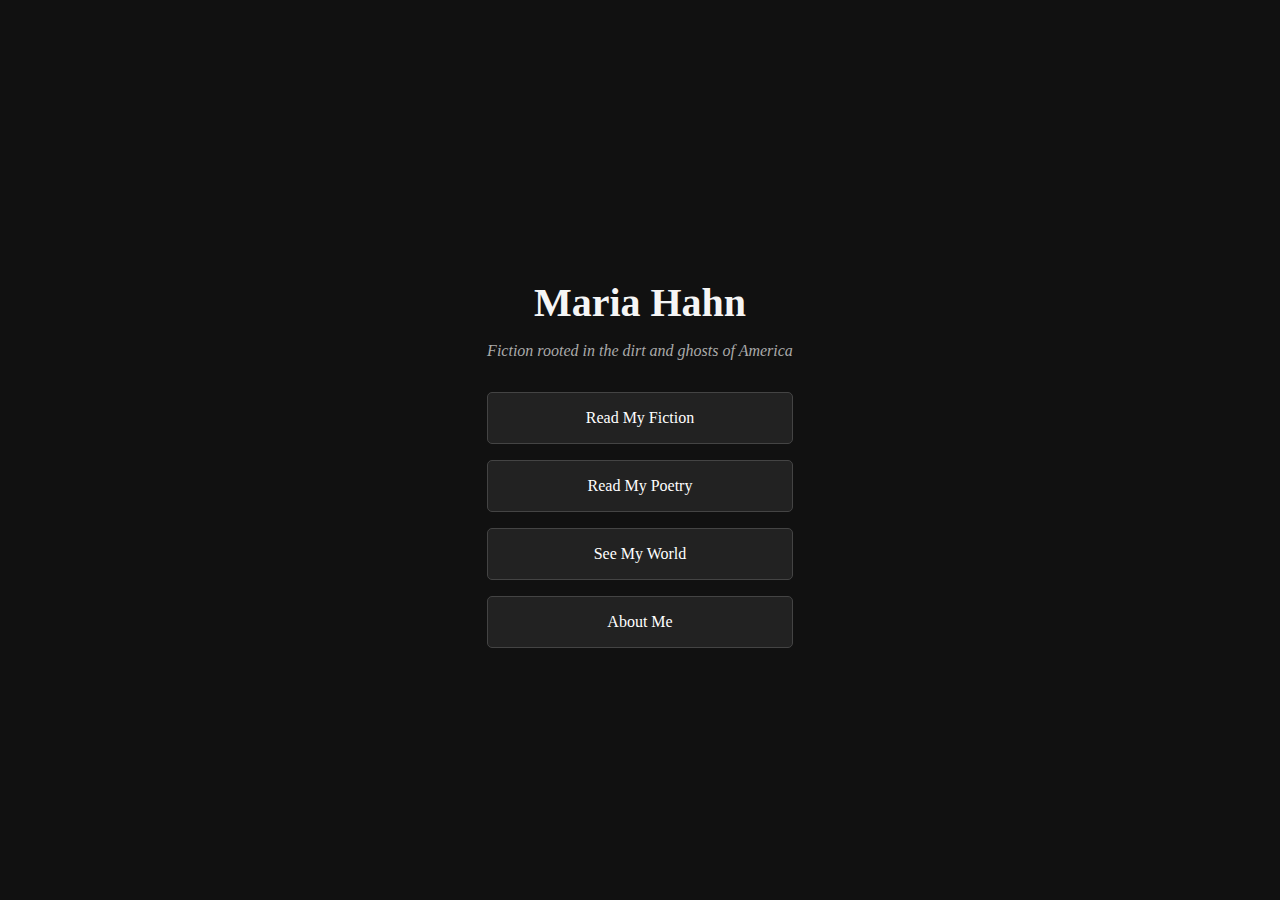
<file: index.html>
<!DOCTYPE html>
<html lang="en">
<head>
  <meta charset="UTF-8" />
  <meta name="viewport" content="width=device-width, initial-scale=1.0" />
  <title>Maria Hahn</title>
  <link rel="stylesheet" href="style.css" />
</head>
<body>
  <div class="container">
    <h1>Maria Hahn</h1>
    <p class="tagline">Fiction rooted in the dirt and ghosts of America</p>

    <div class="buttons">
      <a href="writing.html" class="btn">Read My Fiction</a>
      <a href="https://blackhenoracle.com/poetry.html" class="btn">Read My Poetry</a>
      <a href="https://blackhenoracle.com" class="btn">See My World</a>
      <a href="about.html" class="btn">About Me</a>
    </div>
  </div>
</body>
</html>
</file>
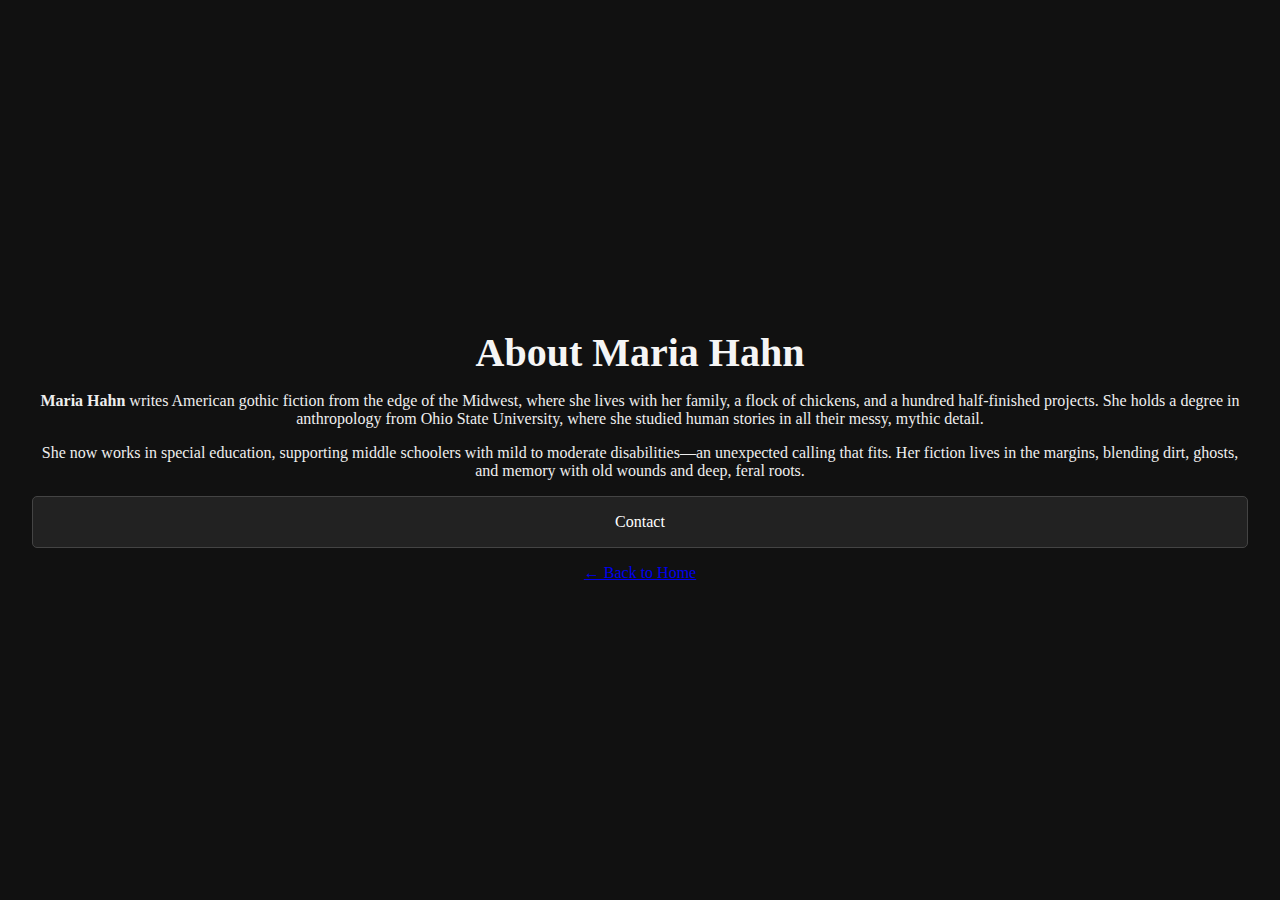
<file: about.html>
<!DOCTYPE html>
<html lang="en">
<head>
  <meta charset="UTF-8" />
  <meta name="viewport" content="width=device-width, initial-scale=1.0"/>
  <title>About Maria Hahn</title>
  <link rel="stylesheet" href="style.css" />
</head>
<body>
  <div class="container">
    <header>
      <h1 class="page-title">About Maria Hahn</h1>
    </header>
    <main>
      <section class="content-section">
        <p><strong>Maria Hahn</strong> writes American gothic fiction from the edge of the Midwest, where she lives with her family, a flock of chickens, and a hundred half-finished projects. She holds a degree in anthropology from Ohio State University, where she studied human stories in all their messy, mythic detail.</p>
        <p>She now works in special education, supporting middle schoolers with mild to moderate disabilities—an unexpected calling that fits. Her fiction lives in the margins, blending dirt, ghosts, and memory with old wounds and deep, feral roots.</p>
      </section>
      <div class="buttons">
        <a href="https://blackhenoracle.com/contact.html" class="btn">Contact</a>
      </div>
    </main>
    <footer>
      <p><a href="index.html" class="nav-link">← Back to Home</a></p>
    </footer>
  </div>
</body>
</html>
</file>
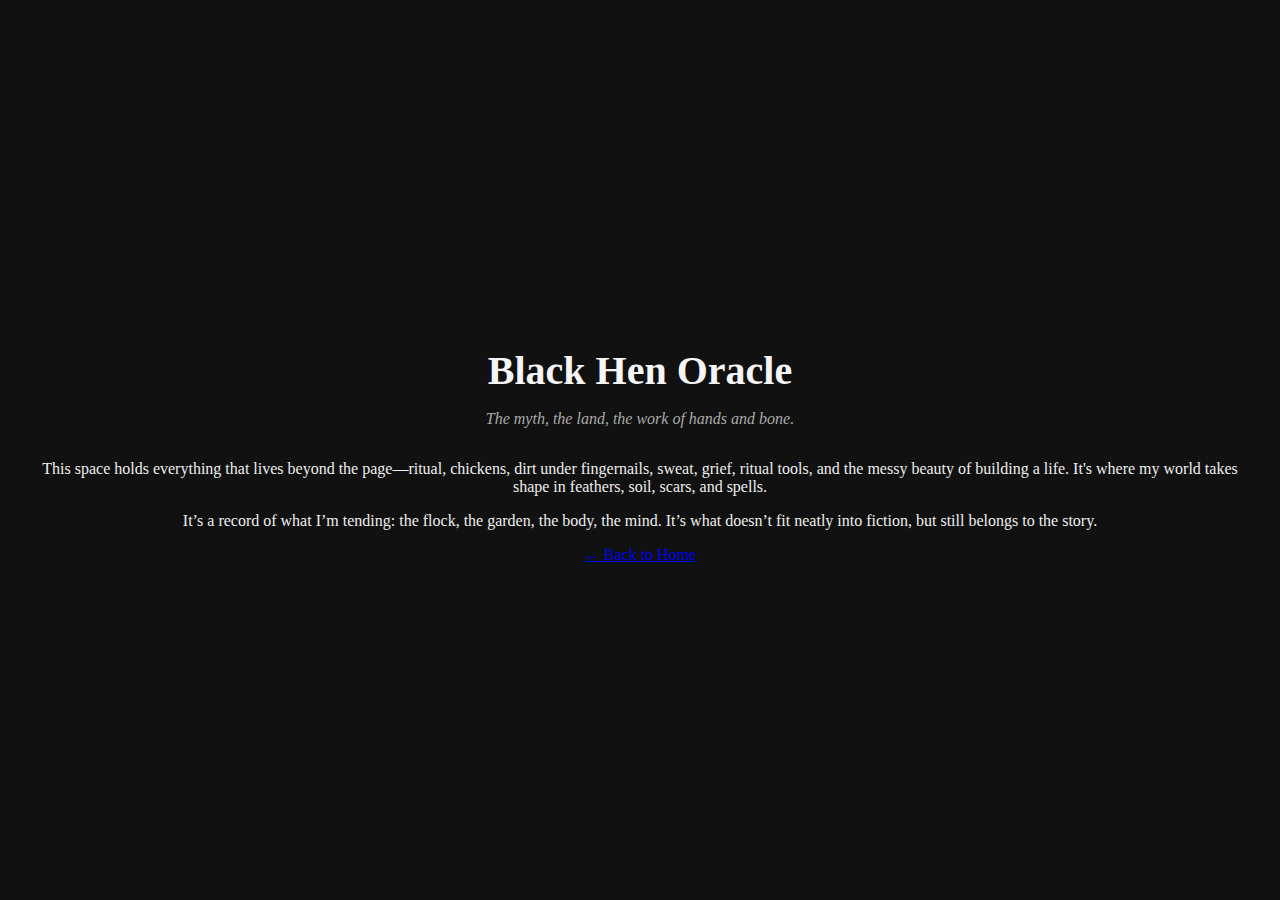
<file: blackhenoracle.html>
<!DOCTYPE html>
<html lang="en">
<head>
  <meta charset="UTF-8" />
  <meta name="viewport" content="width=device-width, initial-scale=1.0" />
  <title>Black Hen Oracle</title>
  <link rel="stylesheet" href="style.css" />
</head>

<!-- Google tag (gtag.js) -->
<script async src="https://www.googletagmanager.com/gtag/js?id=G-7M4B6GCFYB"></script>
<script>
  window.dataLayer = window.dataLayer || [];
  function gtag(){dataLayer.push(arguments);}
  gtag('js', new Date());

  gtag('config', 'G-7M4B6GCFYB');
</script>
  
<body>
  <div class="container">
    <h1>Black Hen Oracle</h1>
    <p class="tagline">The myth, the land, the work of hands and bone.</p>

    <p>This space holds everything that lives beyond the page—ritual, chickens, dirt under fingernails, sweat, grief, ritual tools, and the messy beauty of building a life. It's where my world takes shape in feathers, soil, scars, and spells.</p>

    <p>It’s a record of what I’m tending: the flock, the garden, the body, the mind. It’s what doesn’t fit neatly into fiction, but still belongs to the story.</p>

    <p><a href="index.html">← Back to Home</a></p>
  </div>
</body>
</html>
</file>
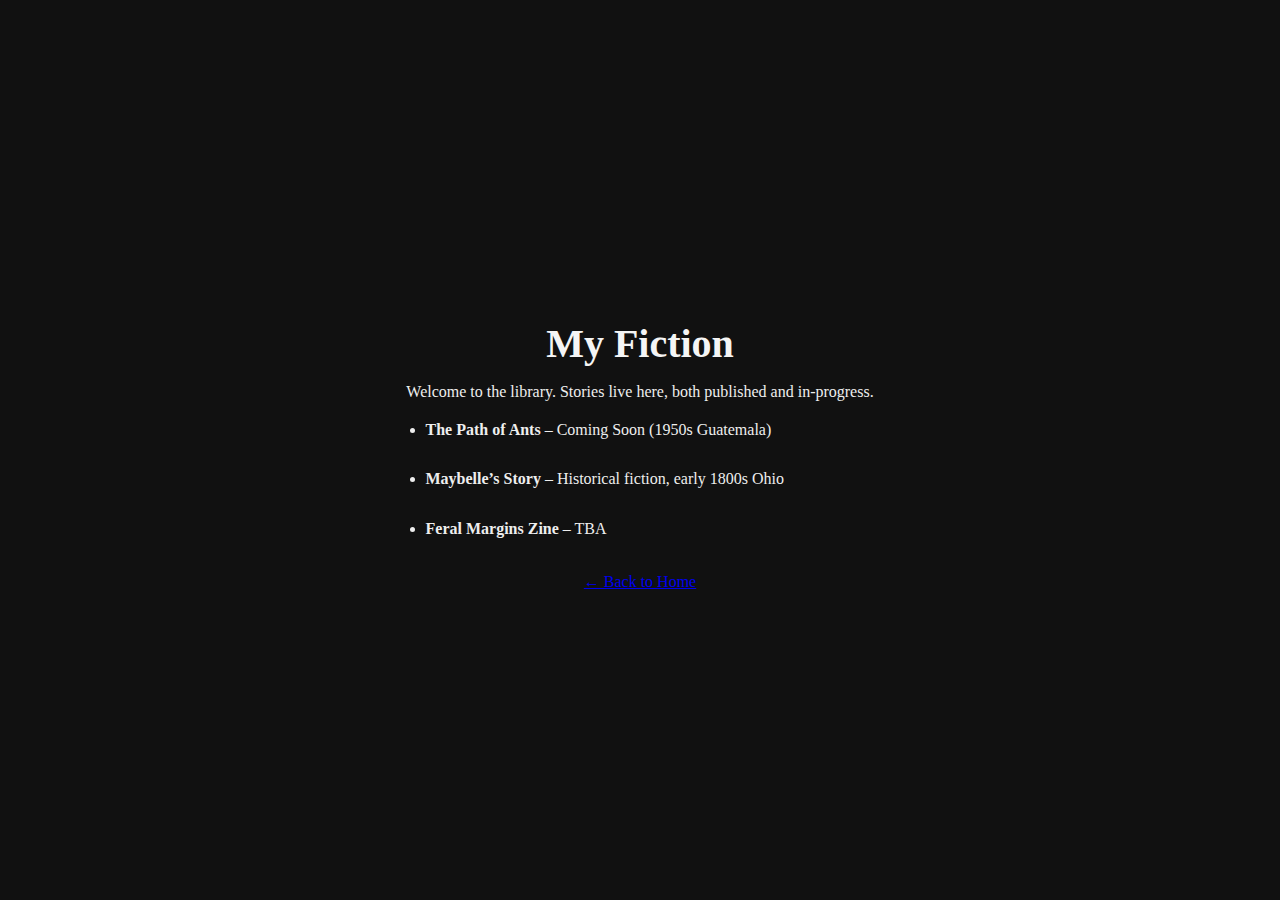
<file: fiction.html>
<!DOCTYPE html>
<html lang="en">
<head>
  <meta charset="UTF-8" />
  <meta name="viewport" content="width=device-width, initial-scale=1.0" />
  <title>Maria Hahn – Writing</title>
  <link rel="stylesheet" href="style.css" />
</head>
<body>
  <div class="container">
    <h1>My Fiction</h1>
    <p>Welcome to the library. Stories live here, both published and in-progress.</p>

    <ul>
      <li><strong>The Path of Ants</strong> – Coming Soon (1950s Guatemala)</li>
      <li><strong>Maybelle’s Story</strong> – Historical fiction, early 1800s Ohio</li>
      <li><strong>Feral Margins Zine</strong> – TBA</li>
    </ul>

    <p><a href="index.html">← Back to Home</a></p>
  </div>
</body>
</html>
</file>
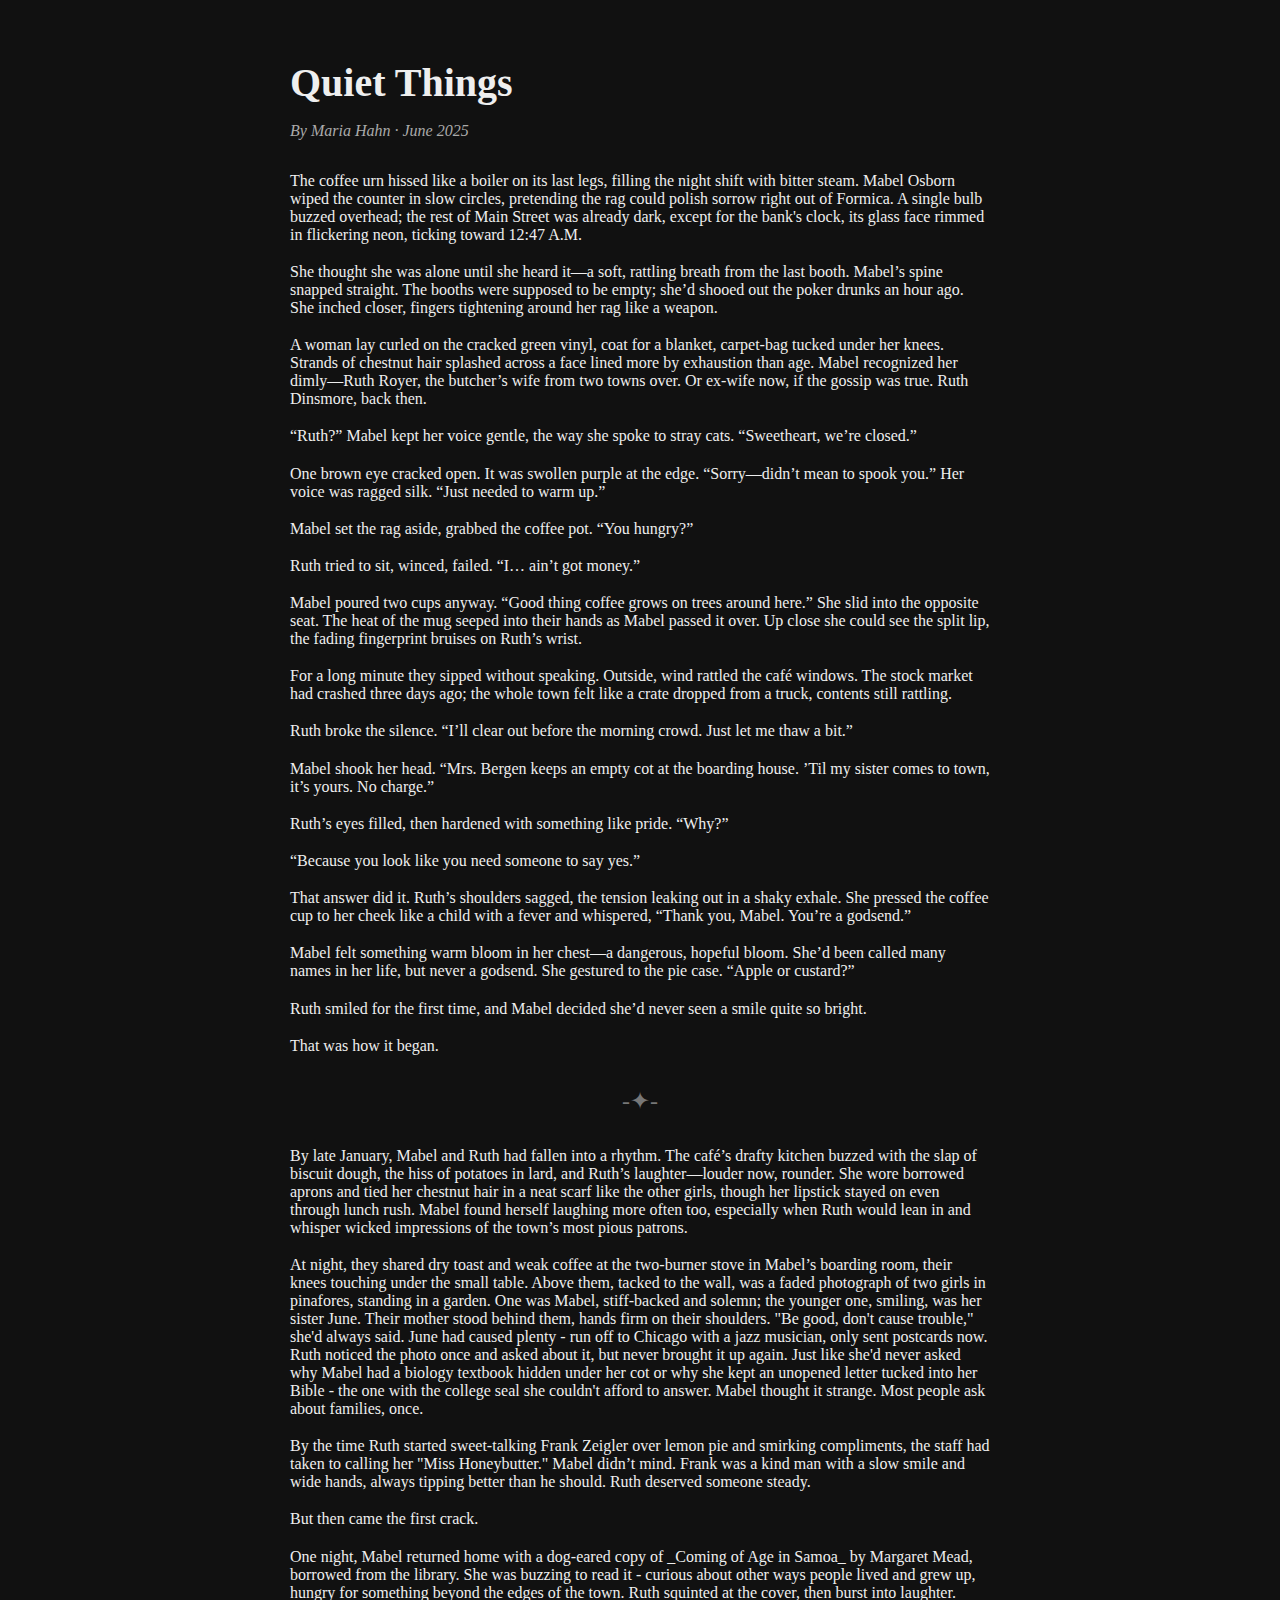
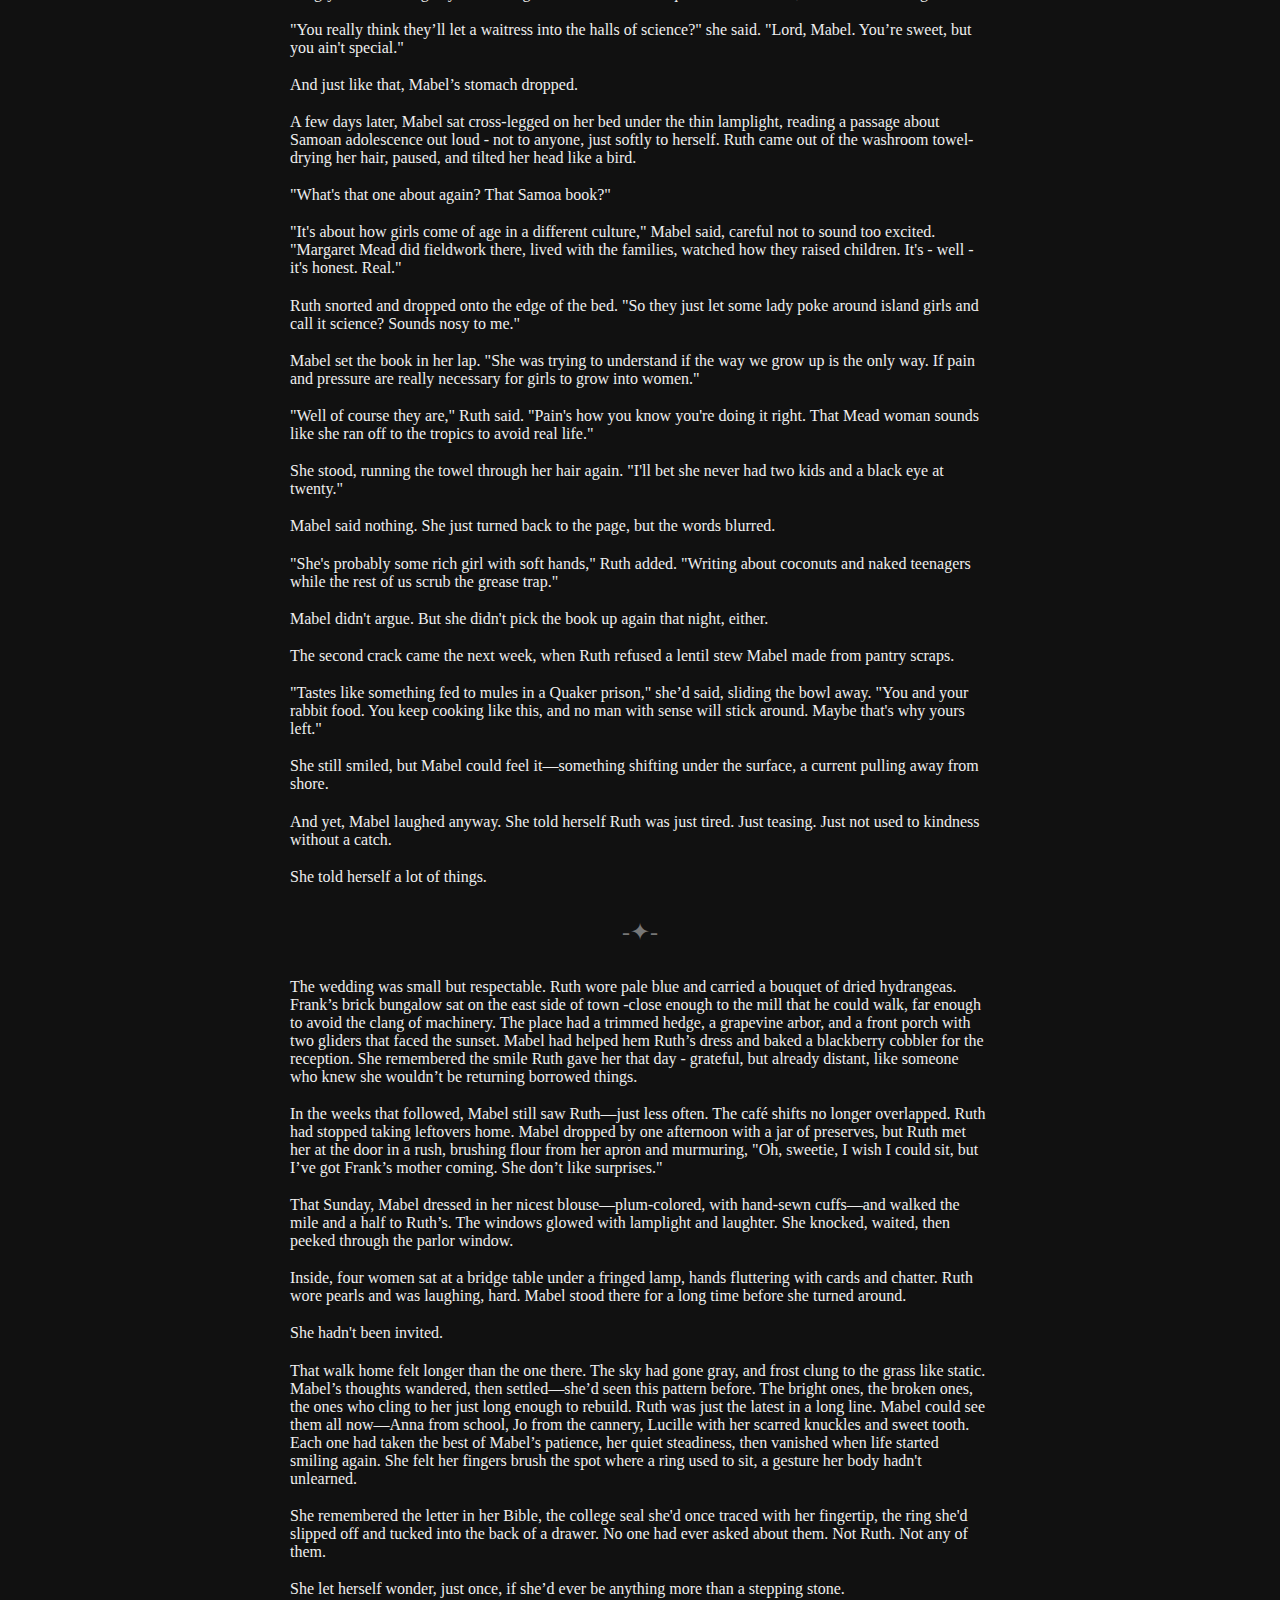
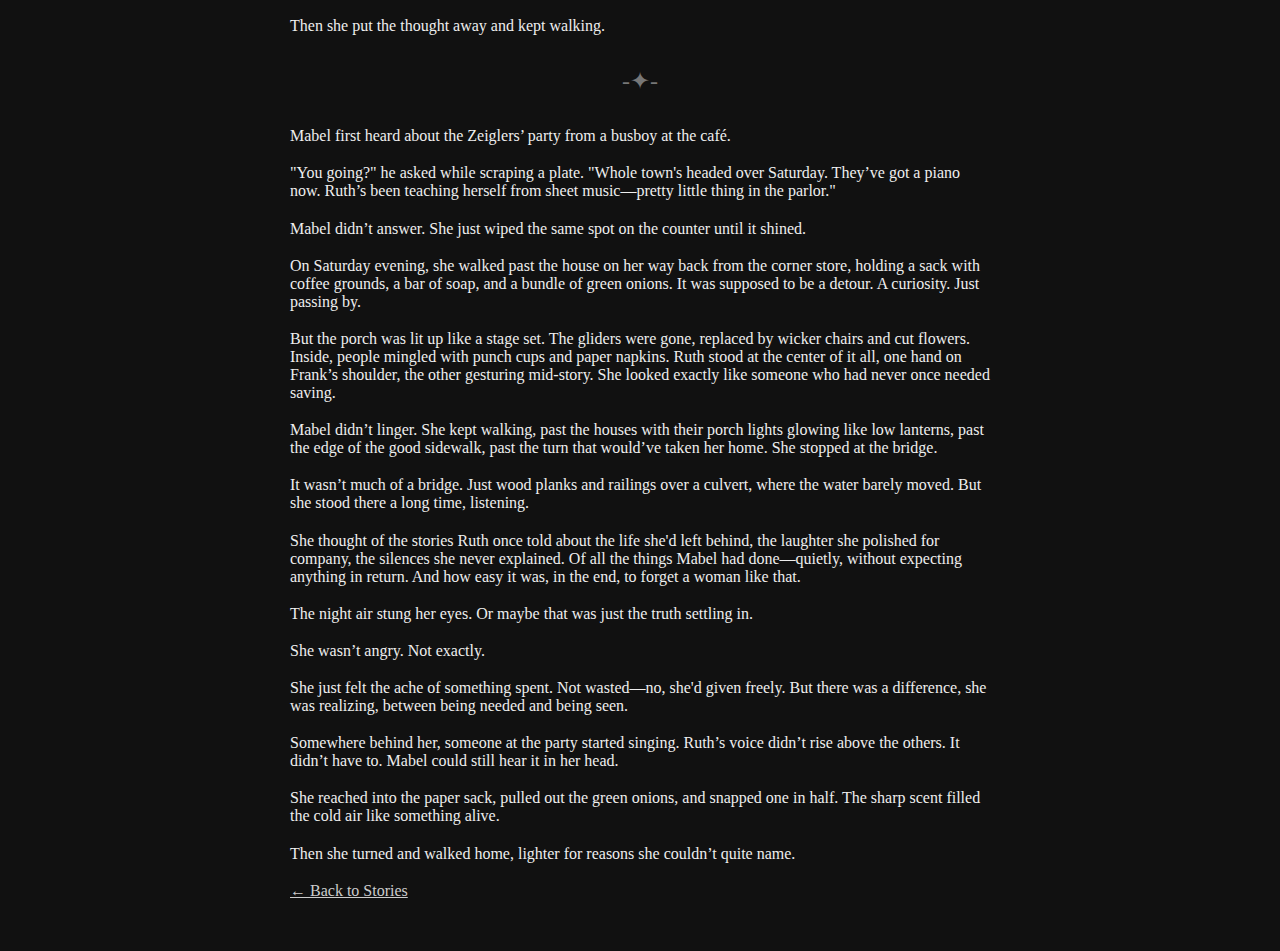
<file: quiet-things.html>
<!DOCTYPE html>
<html lang="en">
<head>
  <meta charset="UTF-8" />
  <meta name="viewport" content="width=device-width, initial-scale=1.0" />
  <title>Quiet Things – Maria Hahn</title>
  <style>
    body {
      background-color: #111;
      color: #eee;
      font-family: Georgia, serif;
      padding: 2rem;
      max-width: 700px;
      margin: auto;
    }
    h1 {
      font-size: 2.5rem;
      margin-bottom: 0.2rem;
    }
    .tagline {
      font-style: italic;
      color: #aaa;
      margin-bottom: 2rem;
    }
    p {
      margin-bottom: 1.2rem;
    }
    .divider {
      text-align: center;
      font-size: 1.5rem;
      color: #777;
      margin: 2rem 0;
    }
    a {
      color: #ccc;
    }
  </style>
</head>
<body>
  <h1>Quiet Things</h1>
  <p class="tagline">By Maria Hahn · June 2025</p>

  <p>The coffee urn hissed like a boiler on its last legs, filling the night shift with bitter steam. Mabel Osborn wiped the counter in slow circles, pretending the rag could polish sorrow right out of Formica. A single bulb buzzed overhead; the rest of Main Street was already dark, except for the bank's clock, its glass face rimmed in flickering neon, ticking toward 12:47 A.M.</p>
  <p>She thought she was alone until she heard it—a soft, rattling breath from the last booth. Mabel’s spine snapped straight. The booths were supposed to be empty; she’d shooed out the poker drunks an hour ago. She inched closer, fingers tightening around her rag like a weapon.</p>
  <p>A woman lay curled on the cracked green vinyl, coat for a blanket, carpet‑bag tucked under her knees. Strands of chestnut hair splashed across a face lined more by exhaustion than age. Mabel recognized her dimly—Ruth Royer, the butcher’s wife from two towns over. Or ex‑wife now, if the gossip was true. Ruth Dinsmore, back then.</p>
  <p>“Ruth?” Mabel kept her voice gentle, the way she spoke to stray cats. “Sweetheart, we’re closed.”</p>
  <p>One brown eye cracked open. It was swollen purple at the edge. “Sorry—didn’t mean to spook you.” Her voice was ragged silk. “Just needed to warm up.”</p>
  <p>Mabel set the rag aside, grabbed the coffee pot. “You hungry?”</p>
  <p>Ruth tried to sit, winced, failed. “I… ain’t got money.”</p>
  <p>Mabel poured two cups anyway. “Good thing coffee grows on trees around here.” She slid into the opposite seat. The heat of the mug seeped into their hands as Mabel passed it over. Up close she could see the split lip, the fading fingerprint bruises on Ruth’s wrist.</p>
  <p>For a long minute they sipped without speaking. Outside, wind rattled the café windows. The stock market had crashed three days ago; the whole town felt like a crate dropped from a truck, contents still rattling.</p>
  <p>Ruth broke the silence. “I’ll clear out before the morning crowd. Just let me thaw a bit.”</p>
  <p>Mabel shook her head. “Mrs. Bergen keeps an empty cot at the boarding house. ’Til my sister comes to town, it’s yours. No charge.”</p>
  <p>Ruth’s eyes filled, then hardened with something like pride. “Why?”</p>
  <p>“Because you look like you need someone to say yes.”</p>
  <p>That answer did it. Ruth’s shoulders sagged, the tension leaking out in a shaky exhale. She pressed the coffee cup to her cheek like a child with a fever and whispered, “Thank you, Mabel. You’re a godsend.”</p>
  <p>Mabel felt something warm bloom in her chest—a dangerous, hopeful bloom. She’d been called many names in her life, but never a godsend. She gestured to the pie case. “Apple or custard?”</p>
  <p>Ruth smiled for the first time, and Mabel decided she’d never seen a smile quite so bright.</p>
  <p>That was how it began.</p>

  
<p class="divider">-✦-</p>


  <p>By late January, Mabel and Ruth had fallen into a rhythm. The café’s drafty kitchen buzzed with the slap of biscuit dough, the hiss of potatoes in lard, and Ruth’s laughter—louder now, rounder. She wore borrowed aprons and tied her chestnut hair in a neat scarf like the other girls, though her lipstick stayed on even through lunch rush. Mabel found herself laughing more often too, especially when Ruth would lean in and whisper wicked impressions of the town’s most pious patrons.</p>
  <p>At night, they shared dry toast and weak coffee at the two-burner stove in Mabel’s boarding room, their knees touching under the small table. Above them, tacked to the wall, was a faded photograph of two girls in pinafores, standing in a garden. One was Mabel, stiff-backed and solemn; the younger one, smiling, was her sister June. Their mother stood behind them, hands firm on their shoulders. "Be good, don't cause trouble," she'd always said. June had caused plenty - run off to Chicago with a jazz musician, only sent postcards now. Ruth noticed the photo once and asked about it, but never brought it up again. Just like she'd never asked why Mabel had a biology textbook hidden under her cot or why she kept an unopened letter tucked into her Bible - the one with the college seal she couldn't afford to answer. Mabel thought it strange. Most people ask about families, once. </p>
  <p>By the time Ruth started sweet-talking Frank Zeigler over lemon pie and smirking compliments, the staff had taken to calling her "Miss Honeybutter." Mabel didn’t mind. Frank was a kind man with a slow smile and wide hands, always tipping better than he should. Ruth deserved someone steady.</p>
  <p>But then came the first crack.</p>
  <p>One night, Mabel returned home with a dog-eared copy of _Coming of Age in Samoa_ by Margaret Mead, borrowed from the library. She was buzzing to read it - curious about other ways people lived and grew up, hungry for something beyond the edges of the town. Ruth squinted at the cover, then burst into laughter.</p>
  <p>"You really think they’ll let a waitress into the halls of science?" she said. "Lord, Mabel. You’re sweet, but you ain't special."</p>
  <p>And just like that, Mabel’s stomach dropped.</p>
  <p>A few days later, Mabel sat cross-legged on her bed under the thin lamplight, reading a passage about Samoan adolescence out loud - not to anyone, just softly to herself. Ruth came out of the washroom towel-drying her hair, paused, and tilted her head like a bird.</p>
  <p>"What's that one about again? That Samoa book?"</p>
  <p>"It's about how girls come of age in a different culture," Mabel said, careful not to sound too excited. "Margaret Mead did fieldwork there, lived with the families, watched how they raised children. It's - well - it's honest. Real."</p>
  <p>Ruth snorted and dropped onto the edge of the bed. "So they just let some lady poke around island girls and call it science? Sounds nosy to me."</p>
  <p>Mabel set the book in her lap. "She was trying to understand if the way we grow up is the only way. If pain and pressure are really necessary for girls to grow into women."</p>
  <p>"Well of course they are," Ruth said. "Pain's how you know you're doing it right. That Mead woman sounds like she ran off to the tropics to avoid real life." </p>
  <p>She stood, running the towel through her hair again. "I'll bet she never had two kids and a black eye at twenty."</p>
  <p>Mabel said nothing. She just turned back to the page, but the words blurred.</p>
  <p>"She's probably some rich girl with soft hands," Ruth added. "Writing about coconuts and naked teenagers while the rest of us scrub the grease trap." </p>
  <p>Mabel didn't argue. But she didn't pick the book up again that night, either. </p>
  <p>The second crack came the next week, when Ruth refused a lentil stew Mabel made from pantry scraps.</p>
  <p>"Tastes like something fed to mules in a Quaker prison," she’d said, sliding the bowl away. "You and your rabbit food. You keep cooking like this, and no man with sense will stick around. Maybe that's why yours left."</p>
  <p>She still smiled, but Mabel could feel it—something shifting under the surface, a current pulling away from shore.</p>
  <p>And yet, Mabel laughed anyway. She told herself Ruth was just tired. Just teasing. Just not used to kindness without a catch.</p>
  <p>She told herself a lot of things.</p>
  

 <p class="divider">-✦-</p>


  <p>The wedding was small but respectable. Ruth wore pale blue and carried a bouquet of dried hydrangeas. Frank’s brick bungalow sat on the east side of town -close enough to the mill that he could walk, far enough to avoid the clang of machinery. The place had a trimmed hedge, a grapevine arbor, and a front porch with two gliders that faced the sunset. Mabel had helped hem Ruth’s dress and baked a blackberry cobbler for the reception. She remembered the smile Ruth gave her that day - grateful, but already distant, like someone who knew she wouldn’t be returning borrowed things.</p>
  <p>In the weeks that followed, Mabel still saw Ruth—just less often. The café shifts no longer overlapped. Ruth had stopped taking leftovers home. Mabel dropped by one afternoon with a jar of preserves, but Ruth met her at the door in a rush, brushing flour from her apron and murmuring, "Oh, sweetie, I wish I could sit, but I’ve got Frank’s mother coming. She don’t like surprises."</p>
  <p>That Sunday, Mabel dressed in her nicest blouse—plum-colored, with hand-sewn cuffs—and walked the mile and a half to Ruth’s. The windows glowed with lamplight and laughter. She knocked, waited, then peeked through the parlor window.</p>
  <p>Inside, four women sat at a bridge table under a fringed lamp, hands fluttering with cards and chatter. Ruth wore pearls and was laughing, hard. Mabel stood there for a long time before she turned around. </p>
  <p>She hadn't been invited.</p>
  <p>That walk home felt longer than the one there. The sky had gone gray, and frost clung to the grass like static. Mabel’s thoughts wandered, then settled—she’d seen this pattern before. The bright ones, the broken ones, the ones who cling to her just long enough to rebuild. Ruth was just the latest in a long line. Mabel could see them all now—Anna from school, Jo from the cannery, Lucille with her scarred knuckles and sweet tooth. Each one had taken the best of Mabel’s patience, her quiet steadiness, then vanished when life started smiling again. She felt her fingers brush the spot where a ring used to sit, a gesture her body hadn't unlearned. </p>
  <p>She remembered the letter in her Bible, the college seal she'd once traced with her fingertip, the ring she'd slipped off and tucked into the back of a drawer. No one had ever asked about them. Not Ruth. Not any of them.</p>
  <p>She let herself wonder, just once, if she’d ever be anything more than a stepping stone.</p>
  <p>Then she put the thought away and kept walking.</p>


 <p class="divider">-✦-</p>


  <p>Mabel first heard about the Zeiglers’ party from a busboy at the café.</p>
  <p>"You going?" he asked while scraping a plate. "Whole town's headed over Saturday. They’ve got a piano now. Ruth’s been teaching herself from sheet music—pretty little thing in the parlor."</p>
  <p>Mabel didn’t answer. She just wiped the same spot on the counter until it shined.</p>
  <p>On Saturday evening, she walked past the house on her way back from the corner store, holding a sack with coffee grounds, a bar of soap, and a bundle of green onions. It was supposed to be a detour. A curiosity. Just passing by.</p>
  <p>But the porch was lit up like a stage set. The gliders were gone, replaced by wicker chairs and cut flowers. Inside, people mingled with punch cups and paper napkins. Ruth stood at the center of it all, one hand on Frank’s shoulder, the other gesturing mid-story. She looked exactly like someone who had never once needed saving.</p>
  <p>Mabel didn’t linger. She kept walking, past the houses with their porch lights glowing like low lanterns, past the edge of the good sidewalk, past the turn that would’ve taken her home. She stopped at the bridge.</p>
  <p>It wasn’t much of a bridge. Just wood planks and railings over a culvert, where the water barely moved. But she stood there a long time, listening.</p>
  <p>She thought of the stories Ruth once told about the life she'd left behind, the laughter she polished for company, the silences she never explained. Of all the things Mabel had done—quietly, without expecting anything in return. And how easy it was, in the end, to forget a woman like that.</p>
  <p>The night air stung her eyes. Or maybe that was just the truth settling in.</p>
  <p>She wasn’t angry. Not exactly.</p>
  <p>She just felt the ache of something spent. Not wasted—no, she'd given freely. But there was a difference, she was realizing, between being needed and being seen.</p>
  <p>Somewhere behind her, someone at the party started singing. Ruth’s voice didn’t rise above the others. It didn’t have to. Mabel could still hear it in her head.</p>
  <p>She reached into the paper sack, pulled out the green onions, and snapped one in half. The sharp scent filled the cold air like something alive.</p>
  <p>Then she turned and walked home, lighter for reasons she couldn’t quite name.</p>
  

  <p><a href="writing.html">← Back to Stories</a></p>
</body>
</html>
</file>
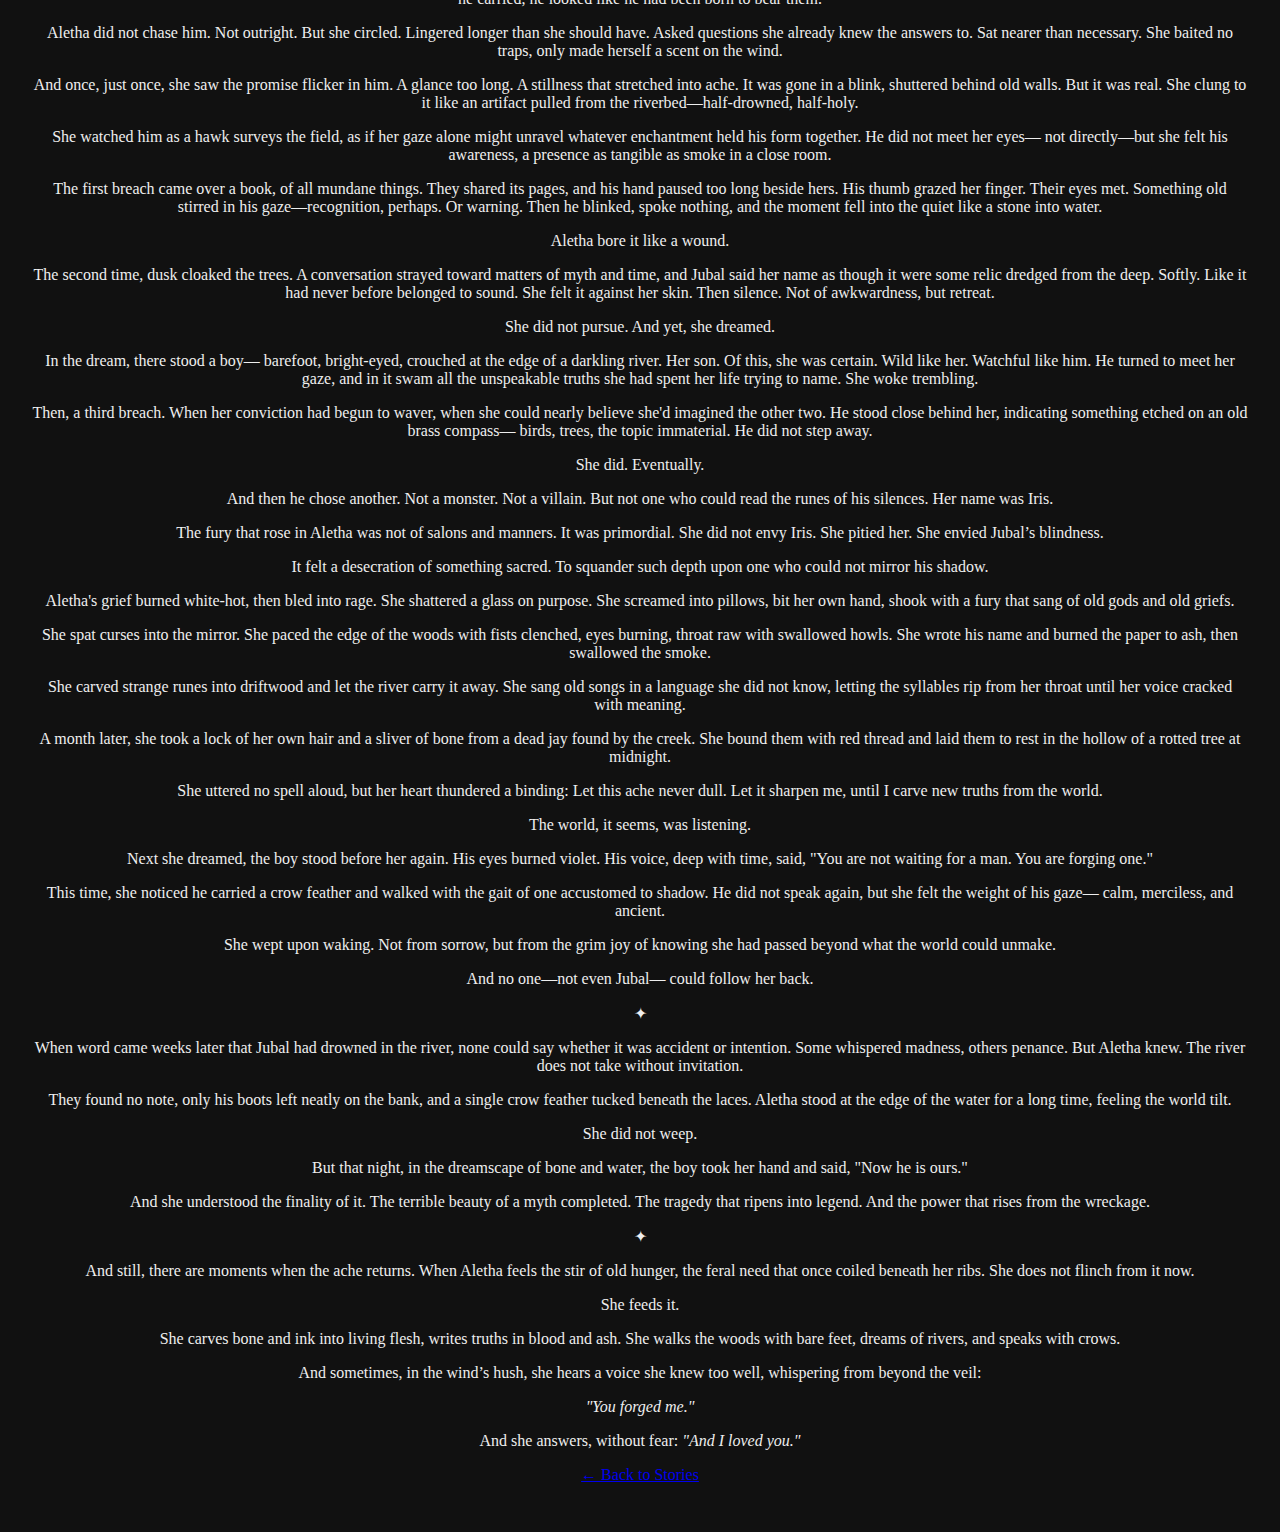
<file: the-one-the-ravens-know.html>
<!DOCTYPE html>
<html lang="en">
<head>
  <meta charset="UTF-8" />
  <meta name="viewport" content="width=device-width, initial-scale=1.0" />
  <title>The One the Ravens Know – Maria Hahn</title>
  <link rel="stylesheet" href="style.css" />
</head>
<body>
  <div class="container">
    <h1>The One the Ravens Know</h1>
    <p class="tagline">By Maria Hahn · June 2025</p>

    <div class="story-text">
      <p>They say the gods send omens to the wild ones. Aletha's came in the shape of a man she could never rightly hold. Pale as frostbitten birch bark, eyes like stormlight—Jubal arrived already vanishing.</p>

      <p>She saw him before she knew him. Not in the flesh, but in those shadowy dream-places, where blood remembers what the waking mind dares not speak. And when she woke, she knew what hunger was.</p>

      <p>It was not a hunger of the body, precisely, but of the spirit. A keening, wordless thing—like the cry of a hound on the moors who does not know whether it mourns or hunts.</p>

      <p class="divider">✦</p>

      <p>Jubal was not a man given to the frivolities of talk, nor did he court affection by conventional means. He moved through the world as one pursued by ghosts, and perhaps that was precisely what he was.</p>

      <p>Aletha regarded him at first with the quiet awe of a naturalist glimpsing a stag in the clearing. Every silence he wrapped himself in felt heavy with unspoken things. She knew the shape of his absence before she ever truly heard the timbre of his voice.</p>

      <p>Their paths twined in slow, unwritten lines. She noted the measured cadence of his boots on gravel, the twitch of his jaw when words threatened to escape him, the slope of his silence.</p>

      <p>Once, she caught him watching her from across the fire's glow. He did not look away quickly enough. In his face she read something perilously close to sorrow. Or perhaps, like her, he was starving.</p>

      <p>She tried not to see him, not to notice the wild pull beneath her ribs whenever he entered a room—but her body betrayed her. The scent of sun-warmed flannel. The twitch in his left temple when he was holding back words. The sinewed strength in his forearms, the labor carved into his hands.</p>

      <p>Jubal was not large, but he bore himself like a man twice his size. Compact and golden, his features were sharply symmetrical, almost luminous in their clarity. His slanted eyes were pale, always scanning, always seeing. His hair, thick and sun-kissed, curled with heat and effort. There was something about him that shimmered—like lightning in still air. Despite the shadows he carried, he looked like he had been born to bear them.</p>

      <p>Aletha did not chase him. Not outright. But she circled. Lingered longer than she should have. Asked questions she already knew the answers to. Sat nearer than necessary. She baited no traps, only made herself a scent on the wind.</p>

      <p>And once, just once, she saw the promise flicker in him. A glance too long. A stillness that stretched into ache. It was gone in a blink, shuttered behind old walls. But it was real. She clung to it like an artifact pulled from the riverbed—half-drowned, half-holy.</p>

      <p>She watched him as a hawk surveys the field, as if her gaze alone might unravel whatever enchantment held his form together. He did not meet her eyes— not directly—but she felt his awareness, a presence as tangible as smoke in a close room.</p>

      <p>The first breach came over a book, of all mundane things. They shared its pages, and his hand paused too long beside hers. His thumb grazed her finger. Their eyes met. Something old stirred in his gaze—recognition, perhaps. Or warning. Then he blinked, spoke nothing, and the moment fell into the quiet like a stone into water.</p>

      <p>Aletha bore it like a wound.</p>

      <p>The second time, dusk cloaked the trees. A conversation strayed toward matters of myth and time, and Jubal said her name as though it were some relic dredged from the deep. Softly. Like it had never before belonged to sound. She felt it against her skin. Then silence. Not of awkwardness, but retreat.</p>

      <p>She did not pursue. And yet, she dreamed.</p>

      <p>In the dream, there stood a boy— barefoot, bright-eyed, crouched at the edge of a darkling river. Her son. Of this, she was certain. Wild like her. Watchful like him. He turned to meet her gaze, and in it swam all the unspeakable truths she had spent her life trying to name. She woke trembling.</p>

      <p>Then, a third breach. When her conviction had begun to waver, when she could nearly believe she'd imagined the other two. He stood close behind her, indicating something etched on an old brass compass— birds, trees, the topic immaterial. He did not step away.</p>

      <p>She did. Eventually.</p>

      <p>And then he chose another. Not a monster. Not a villain. But not one who could read the runes of his silences. Her name was Iris.</p>

      <p>The fury that rose in Aletha was not of salons and manners. It was primordial. She did not envy Iris. She pitied her. She envied Jubal’s blindness.</p>

      <p>It felt a desecration of something sacred. To squander such depth upon one who could not mirror his shadow.</p>

      <p>Aletha's grief burned white-hot, then bled into rage. She shattered a glass on purpose. She screamed into pillows, bit her own hand, shook with a fury that sang of old gods and old griefs.</p>

      <p>She spat curses into the mirror. She paced the edge of the woods with fists clenched, eyes burning, throat raw with swallowed howls. She wrote his name and burned the paper to ash, then swallowed the smoke.</p>

      <p>She carved strange runes into driftwood and let the river carry it away. She sang old songs in a language she did not know, letting the syllables rip from her throat until her voice cracked with meaning.</p>

      <p>A month later, she took a lock of her own hair and a sliver of bone from a dead jay found by the creek. She bound them with red thread and laid them to rest in the hollow of a rotted tree at midnight.</p>

      <p>She uttered no spell aloud, but her heart thundered a binding: Let this ache never dull. Let it sharpen me, until I carve new truths from the world.</p>

      <p>The world, it seems, was listening.</p>

      <p>Next she dreamed, the boy stood before her again. His eyes burned violet. His voice, deep with time, said, "You are not waiting for a man. You are forging one."</p>

      <p>This time, she noticed he carried a crow feather and walked with the gait of one accustomed to shadow. He did not speak again, but she felt the weight of his gaze— calm, merciless, and ancient.</p>

      <p>She wept upon waking. Not from sorrow, but from the grim joy of knowing she had passed beyond what the world could unmake.</p>

      <p>And no one—not even Jubal— could follow her back.</p>

      <p class="divider">✦</p>

      <p>When word came weeks later that Jubal had drowned in the river, none could say whether it was accident or intention. Some whispered madness, others penance. But Aletha knew. The river does not take without invitation.</p>

      <p>They found no note, only his boots left neatly on the bank, and a single crow feather tucked beneath the laces. Aletha stood at the edge of the water for a long time, feeling the world tilt.</p>

      <p>She did not weep.</p>

      <p>But that night, in the dreamscape of bone and water, the boy took her hand and said, "Now he is ours."</p>

      <p>And she understood the finality of it. The terrible beauty of a myth completed. The tragedy that ripens into legend. And the power that rises from the wreckage.</p>

      <p class="divider">✦</p>

      <p>And still, there are moments when the ache returns. When Aletha feels the stir of old hunger, the feral need that once coiled beneath her ribs. She does not flinch from it now.</p>

      <p>She feeds it.</p>

      <p>She carves bone and ink into living flesh, writes truths in blood and ash. She walks the woods with bare feet, dreams of rivers, and speaks with crows.</p>

      <p>And sometimes, in the wind’s hush, she hears a voice she knew too well, whispering from beyond the veil:</p>

      <p><em>"You forged me."</em></p>

      <p>And she answers, without fear: <em>"And I loved you."</em></p>
    </div>

    <p><a href="writing.html">← Back to Stories</a></p>
  </div>
</body>
</html>
</file>
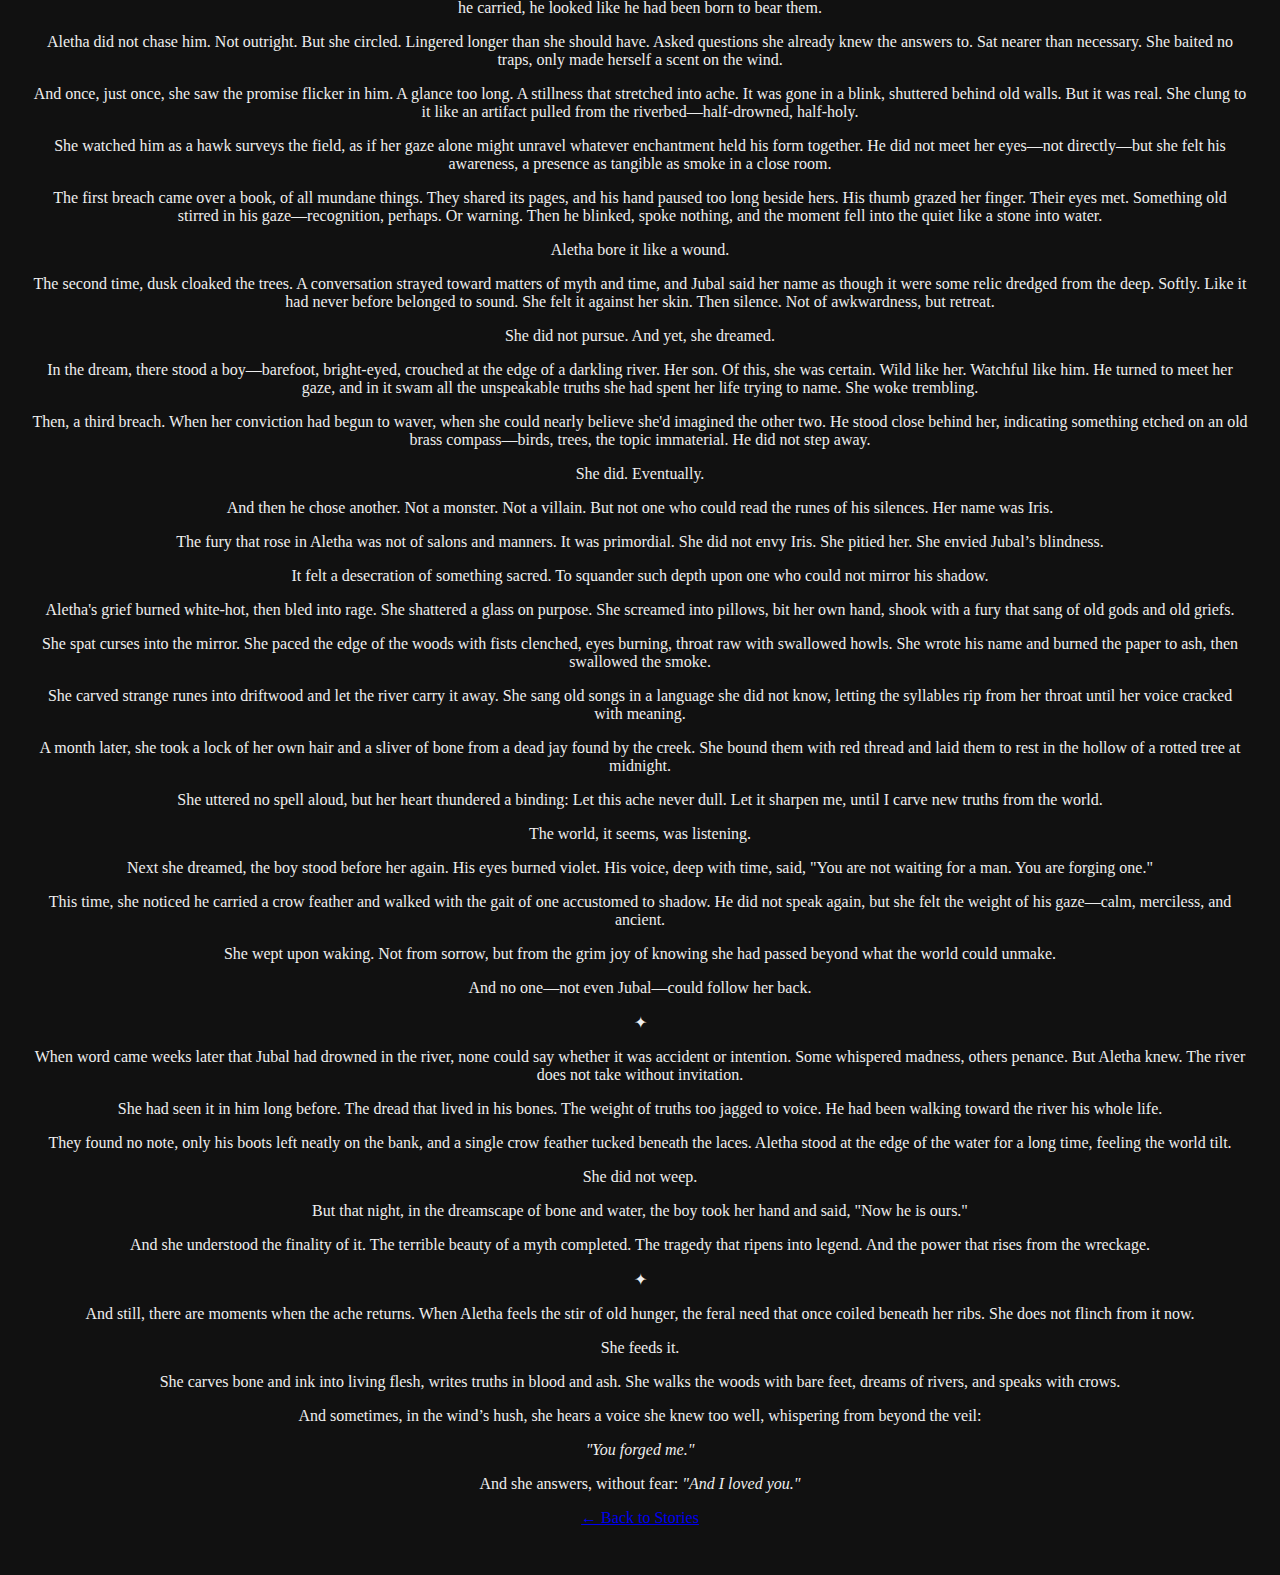
<file: the-river-and-the-wild.html>
<!DOCTYPE html>
<html lang="en">
<head>
  <meta charset="UTF-8" />
  <meta name="viewport" content="width=device-width, initial-scale=1.0" />
  <title>The River and the Wild – Maria Hahn</title>
  <link rel="stylesheet" href="style.css" />
</head>
<body>
  <div class="container">
    <h1>The River and the Wild</h1>
    <p class="tagline">By Maria Hahn · June 2025</p>

    <div class="story-text">
      <p>They say the gods send omens to the wild ones. Aletha's came in the shape of a man she could never rightly hold. Pale as frostbitten birch bark, eyes like stormlight—Jubal arrived already vanishing.</p>
      <p>She saw him before she knew him. Not in the flesh, but in those shadowy dream-places, where blood remembers what the waking mind dares not speak. And when she woke, she knew what hunger was.</p>
      <p>It was not a hunger of the body, precisely, but of the spirit. A keening, wordless thing—like the cry of a hound on the moors who does not know whether it mourns or hunts.</p>

      <p class="divider">✦</p>

      <p>Jubal was not a man given to the frivolities of talk, nor did he court affection by conventional means. He moved through the world as one pursued by ghosts, and perhaps that was precisely what he was.</p>
      <p>Aletha regarded him at first with the quiet awe of a naturalist glimpsing a stag in the clearing. Every silence he wrapped himself in felt heavy with unspoken things. She knew the shape of his absence before she ever truly heard the timbre of his voice.</p>
      <p>There was dread in him. A marrow-deep unease. It moved beneath his stillness like something caged, scratching at the seams. He carried it like a penance. And Aletha, keen-eyed and too wise for comfort, felt the ache of it as if it lived inside her own ribs.</p>
      <p>Their paths twined in slow, unwritten lines. She noted the measured cadence of his boots on gravel, the twitch of his jaw when words threatened to escape him, the slope of his silence.</p>
      <p>Once, she caught him watching her from across the fire's glow. He did not look away quickly enough. In his face she read something perilously close to sorrow. Or perhaps, like her, he was starving.</p>
      <p>She tried not to see him, not to notice the wild pull beneath her ribs whenever he entered a room—but her body betrayed her. The scent of sun-warmed flannel. The twitch in his left temple when he was holding back words. The sinewed strength in his forearms, the labor carved into his hands.</p>
      <p>Jubal was not large, but he bore himself like a man twice his size. Compact and golden, his features were sharply symmetrical, almost luminous in their clarity. His slanted eyes were pale, always scanning, always seeing. His hair, thick and sun-kissed, curled with heat and effort. There was something about him that shimmered—like lightning in still air. Despite the shadows he carried, he looked like he had been born to bear them.</p>
      <p>Aletha did not chase him. Not outright. But she circled. Lingered longer than she should have. Asked questions she already knew the answers to. Sat nearer than necessary. She baited no traps, only made herself a scent on the wind.</p>
      <p>And once, just once, she saw the promise flicker in him. A glance too long. A stillness that stretched into ache. It was gone in a blink, shuttered behind old walls. But it was real. She clung to it like an artifact pulled from the riverbed—half-drowned, half-holy.</p>
      <p>She watched him as a hawk surveys the field, as if her gaze alone might unravel whatever enchantment held his form together. He did not meet her eyes—not directly—but she felt his awareness, a presence as tangible as smoke in a close room.</p>
      <p>The first breach came over a book, of all mundane things. They shared its pages, and his hand paused too long beside hers. His thumb grazed her finger. Their eyes met. Something old stirred in his gaze—recognition, perhaps. Or warning. Then he blinked, spoke nothing, and the moment fell into the quiet like a stone into water.</p>
      <p>Aletha bore it like a wound.</p>
      <p>The second time, dusk cloaked the trees. A conversation strayed toward matters of myth and time, and Jubal said her name as though it were some relic dredged from the deep. Softly. Like it had never before belonged to sound. She felt it against her skin. Then silence. Not of awkwardness, but retreat.</p>
      <p>She did not pursue. And yet, she dreamed.</p>
      <p>In the dream, there stood a boy—barefoot, bright-eyed, crouched at the edge of a darkling river. Her son. Of this, she was certain. Wild like her. Watchful like him. He turned to meet her gaze, and in it swam all the unspeakable truths she had spent her life trying to name. She woke trembling.</p>
      <p>Then, a third breach. When her conviction had begun to waver, when she could nearly believe she'd imagined the other two. He stood close behind her, indicating something etched on an old brass compass—birds, trees, the topic immaterial. He did not step away.</p>
      <p>She did. Eventually.</p>
      <p>And then he chose another. Not a monster. Not a villain. But not one who could read the runes of his silences. Her name was Iris.</p>
      <p>The fury that rose in Aletha was not of salons and manners. It was primordial. She did not envy Iris. She pitied her. She envied Jubal’s blindness.</p>
      <p>It felt a desecration of something sacred. To squander such depth upon one who could not mirror his shadow.</p>
      <p>Aletha's grief burned white-hot, then bled into rage. She shattered a glass on purpose. She screamed into pillows, bit her own hand, shook with a fury that sang of old gods and old griefs.</p>
      <p>She spat curses into the mirror. She paced the edge of the woods with fists clenched, eyes burning, throat raw with swallowed howls. She wrote his name and burned the paper to ash, then swallowed the smoke.</p>
      <p>She carved strange runes into driftwood and let the river carry it away. She sang old songs in a language she did not know, letting the syllables rip from her throat until her voice cracked with meaning.</p>
      <p>A month later, she took a lock of her own hair and a sliver of bone from a dead jay found by the creek. She bound them with red thread and laid them to rest in the hollow of a rotted tree at midnight.</p>
      <p>She uttered no spell aloud, but her heart thundered a binding: Let this ache never dull. Let it sharpen me, until I carve new truths from the world.</p>
      <p>The world, it seems, was listening.</p>
      <p>Next she dreamed, the boy stood before her again. His eyes burned violet. His voice, deep with time, said, "You are not waiting for a man. You are forging one."</p>
      <p>This time, she noticed he carried a crow feather and walked with the gait of one accustomed to shadow. He did not speak again, but she felt the weight of his gaze—calm, merciless, and ancient.</p>
      <p>She wept upon waking. Not from sorrow, but from the grim joy of knowing she had passed beyond what the world could unmake.</p>
      <p>And no one—not even Jubal—could follow her back.</p>

      <p class="divider">✦</p>

      <p>When word came weeks later that Jubal had drowned in the river, none could say whether it was accident or intention. Some whispered madness, others penance. But Aletha knew. The river does not take without invitation.</p>
      <p>She had seen it in him long before. The dread that lived in his bones. The weight of truths too jagged to voice. He had been walking toward the river his whole life.</p>
      <p>They found no note, only his boots left neatly on the bank, and a single crow feather tucked beneath the laces. Aletha stood at the edge of the water for a long time, feeling the world tilt.</p>
      <p>She did not weep.</p>
      <p>But that night, in the dreamscape of bone and water, the boy took her hand and said, "Now he is ours."</p>
      <p>And she understood the finality of it. The terrible beauty of a myth completed. The tragedy that ripens into legend. And the power that rises from the wreckage.</p>

      <p class="divider">✦</p>

      <p>And still, there are moments when the ache returns. When Aletha feels the stir of old hunger, the feral need that once coiled beneath her ribs. She does not flinch from it now.</p>
      <p>She feeds it.</p>
      <p>She carves bone and ink into living flesh, writes truths in blood and ash. She walks the woods with bare feet, dreams of rivers, and speaks with crows.</p>
      <p>And sometimes, in the wind’s hush, she hears a voice she knew too well, whispering from beyond the veil:</p>
      <p><em>"You forged me."</em></p>
      <p>And she answers, without fear: <em>"And I loved you."</em></p>
    </div>

    <p><a href="writing.html">← Back to Stories</a></p>
  </div>
</body>
</html>
</file>
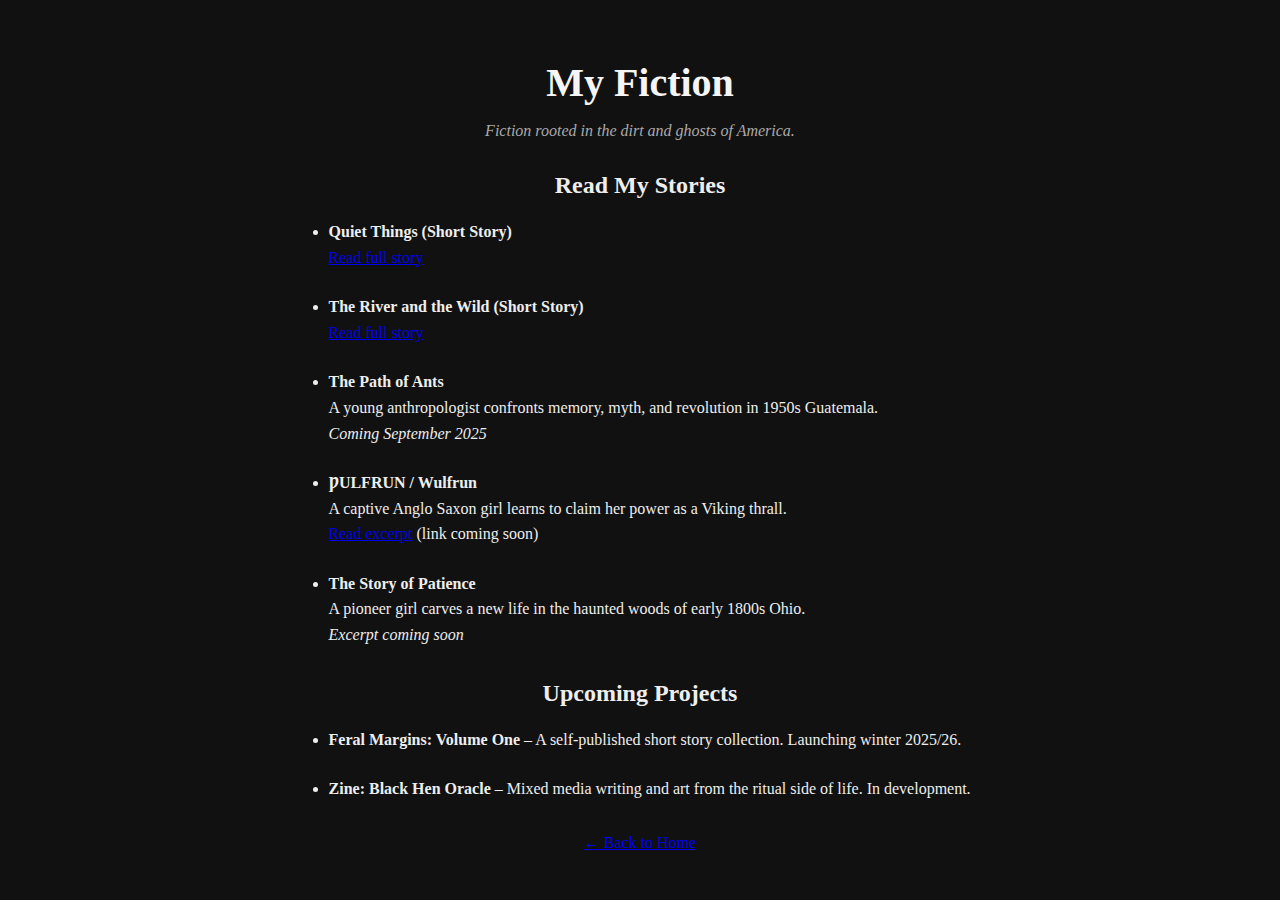
<file: writing.html>
<!DOCTYPE html>
<html lang="en">
<head>
  <meta charset="UTF-8" />
  <meta name="viewport" content="width=device-width, initial-scale=1.0" />
  <title>Maria Hahn – Writing</title>
  <link rel="stylesheet" href="style.css" />
</head>
<body>
  <div class="container">
    <h1>My Fiction</h1>
    <p class="tagline">Fiction rooted in the dirt and ghosts of America.</p>

    <section class="story-list">
      <h2>Read My Stories</h2>
      <ul>
        <li>
          <strong>Quiet Things (Short Story)</strong><br />
          <a href="quiet-things.html">Read full story</a>
        </li>
        <li>
          <strong>The River and the Wild (Short Story)</strong><br />
          <a href="the-river-and-the-wild.html">Read full story</a>
        </li>
        <li>
          <strong>The Path of Ants</strong><br />
          A young anthropologist confronts memory, myth, and revolution in 1950s Guatemala.  
          <br /><em>Coming September 2025</em>
        </li>
        <li>
          <strong>ǷULFRUN / Wulfrun</strong><br />
          A captive Anglo Saxon girl learns to claim her power as a Viking thrall.<br />
          <a href="#">Read excerpt</a> (link coming soon)
        </li>
        <li>
          <strong>The Story of Patience</strong><br />
          A pioneer girl carves a new life in the haunted woods of early 1800s Ohio.<br />
          <em>Excerpt coming soon</em>
        </li>
      </ul>
    </section>

    <section class="upcoming">
      <h2>Upcoming Projects</h2>
      <ul>
        <li><strong>Feral Margins: Volume One</strong> – A self-published short story collection. Launching winter 2025/26.</li>
        <li><strong>Zine: Black Hen Oracle</strong> – Mixed media writing and art from the ritual side of life. In development.</li>
      </ul>
    </section>

    <p><a href="index.html">← Back to Home</a></p>
  </div>
</body>
</html>
</file>
<file: style.css>
body {
  background-color: #111;
  color: #eee;
  font-family: Georgia, serif;
  display: flex;
  align-items: center;
  justify-content: center;
  height: 100vh;
  margin: 0;
}

.container {
  text-align: center;
  padding: 2rem;
}

h1 {
  font-size: 2.5rem;
  margin-bottom: 0.5rem;
  color: #f5f5f5;
}

.tagline {
  font-style: italic;
  color: #aaa;
  margin-bottom: 2rem;
}

.buttons {
  display: flex;
  flex-direction: column;
  gap: 1rem;
}

.btn {
  text-decoration: none;
  color: #fff;
  background-color: #222;
  border: 1px solid #444;
  padding: 1rem 2rem;
  border-radius: 5px;
  transition: background-color 0.3s;
}

.btn:hover {
  background-color: #333;
}

ul {
  text-align: left;
  padding-left: 1.2rem;
  margin-bottom: 2rem;
}

ul li {
  margin-bottom: 1.5rem;
  line-height: 1.6;
}
</file>
